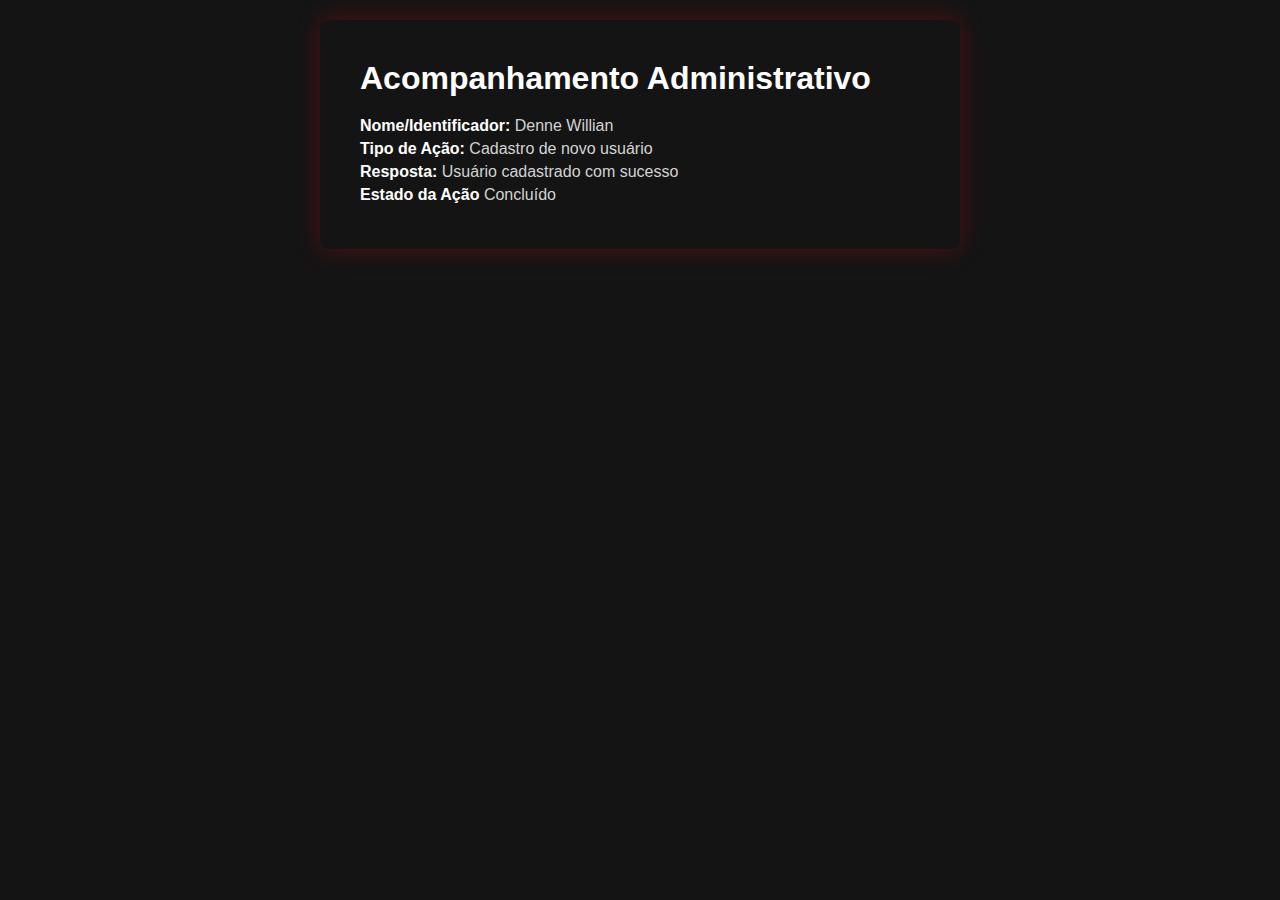
<file: acompanhamento_adm/index.html>
<!DOCTYPE html>
<html lang="en">
<head>
    <meta charset="UTF-8">
    <meta name="viewport" content="width=device-width, initial-scale=1.0">
    <link rel="stylesheet" href="styles.css">
    <title>Acompanhamento Administrativo</title>
</head>
<body>
    <div class="container">
        <h1>Acompanhamento Administrativo</h1>

        <p><strong>Nome/Identificador:</strong> Denne Willian</p>
        <p><strong>Tipo de Ação:</strong> Cadastro de novo usuário</p>
        <p><strong>Resposta:</strong> Usuário cadastrado com sucesso</p>
        <p><strong>Estado da Ação</strong> Concluído</p>
    </div>
</body>
</html>
</file>
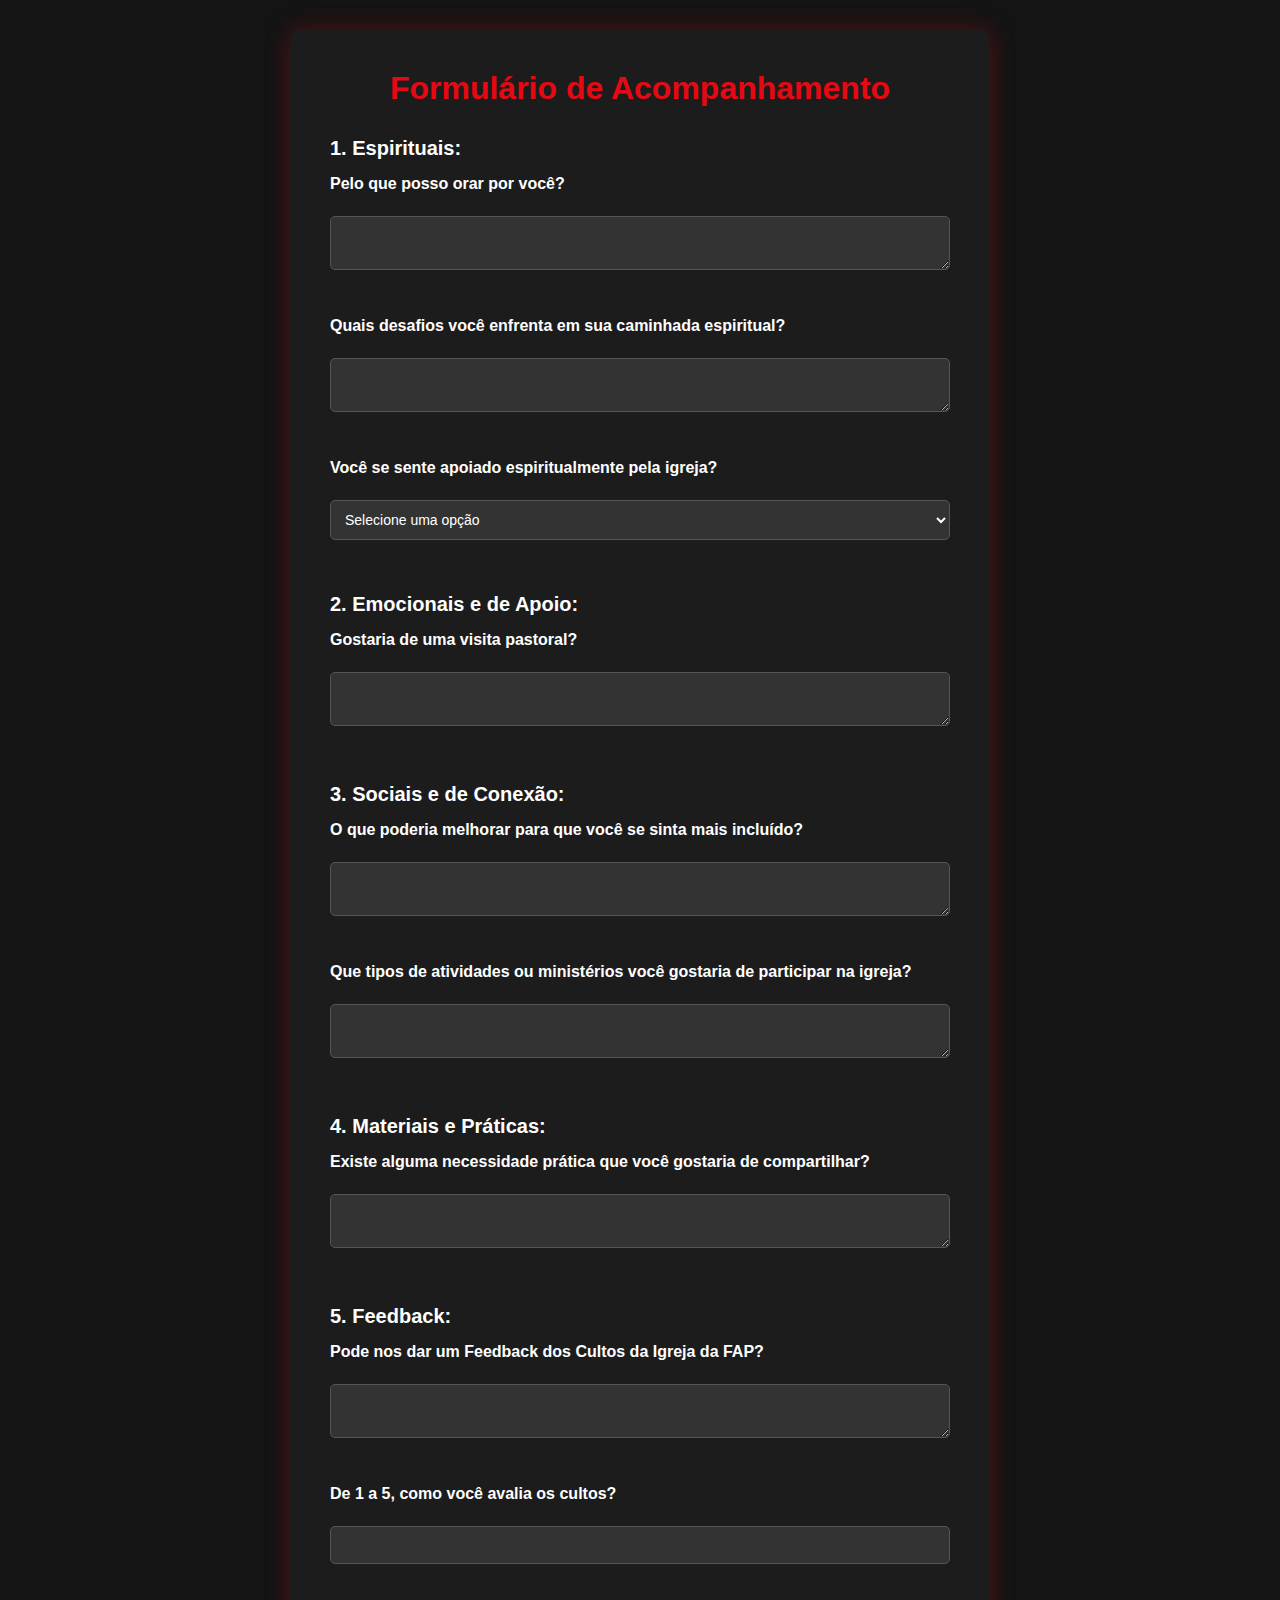
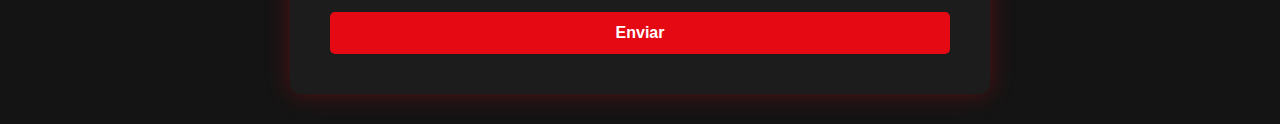
<file: acompanhamento_do_usuario/index.html>
<!DOCTYPE html>
<html lang="pt-BR">
<head>
  <meta charset="UTF-8">
  <title>Formulário</title>
  <link rel="stylesheet" href="styles.css">
</head>
<body>
  <div class="form-container">
    <h1>Formulário de Acompanhamento</h1>
    <form>
      <h2>1. Espirituais:</h2>
  
      <label for="orar">Pelo que posso orar por você?</label><br>
      <textarea id="orar" name="orar" rows="2" cols="50"></textarea><br><br>
  
      <label for="desafios">Quais desafios você enfrenta em sua caminhada espiritual?</label><br>
      <textarea id="desafios" name="desafios" rows="2" cols="50"></textarea><br><br>
  
      <label for="apoio">Você se sente apoiado espiritualmente pela igreja?</label><br>
      <select id="apoio" name="apoio">
        <option value="">Selecione uma opção</option>
        <option value="Sim">Sim</option>
        <option value="Não">Não</option>
        <option value="Parcialmente">Parcialmente</option>
      </select><br><br>
  
      <h2>2. Emocionais e de Apoio:</h2>
  
      <label for="visita">Gostaria de uma visita pastoral?</label><br>
      <textarea id="visita" name="visita" rows="2" cols="50"></textarea><br><br>
  
      <h2>3. Sociais e de Conexão:</h2>
  
      <label for="melhorar">O que poderia melhorar para que você se sinta mais incluído?</label><br>
      <textarea id="melhorar" name="melhorar" rows="2" cols="50"></textarea><br><br>
  
      <label for="ministerios">Que tipos de atividades ou ministérios você gostaria de participar na igreja?</label><br>
      <textarea id="ministerios" name="ministerios" rows="2" cols="50"></textarea><br><br>
  
      <h2>4. Materiais e Práticas:</h2>
  
      <label for="necessidade">Existe alguma necessidade prática que você gostaria de compartilhar?</label><br>
      <textarea id="necessidade" name="necessidade" rows="2" cols="50"></textarea><br><br>
  
      <h2>5. Feedback:</h2>
  
      <label for="feedback">Pode nos dar um Feedback dos Cultos da Igreja da FAP?</label><br>
      <textarea id="feedback" name="feedback" rows="2" cols="50"></textarea><br><br>
  
      <label for="avaliacao">De 1 a 5, como você avalia os cultos?</label><br>
      <input type="number" id="avaliacao" name="avaliacao" min="1" max="5"><br><br>
  
      <button type="submit">Enviar</button>
    </form>
  </div>
</body>
</html>
</file>
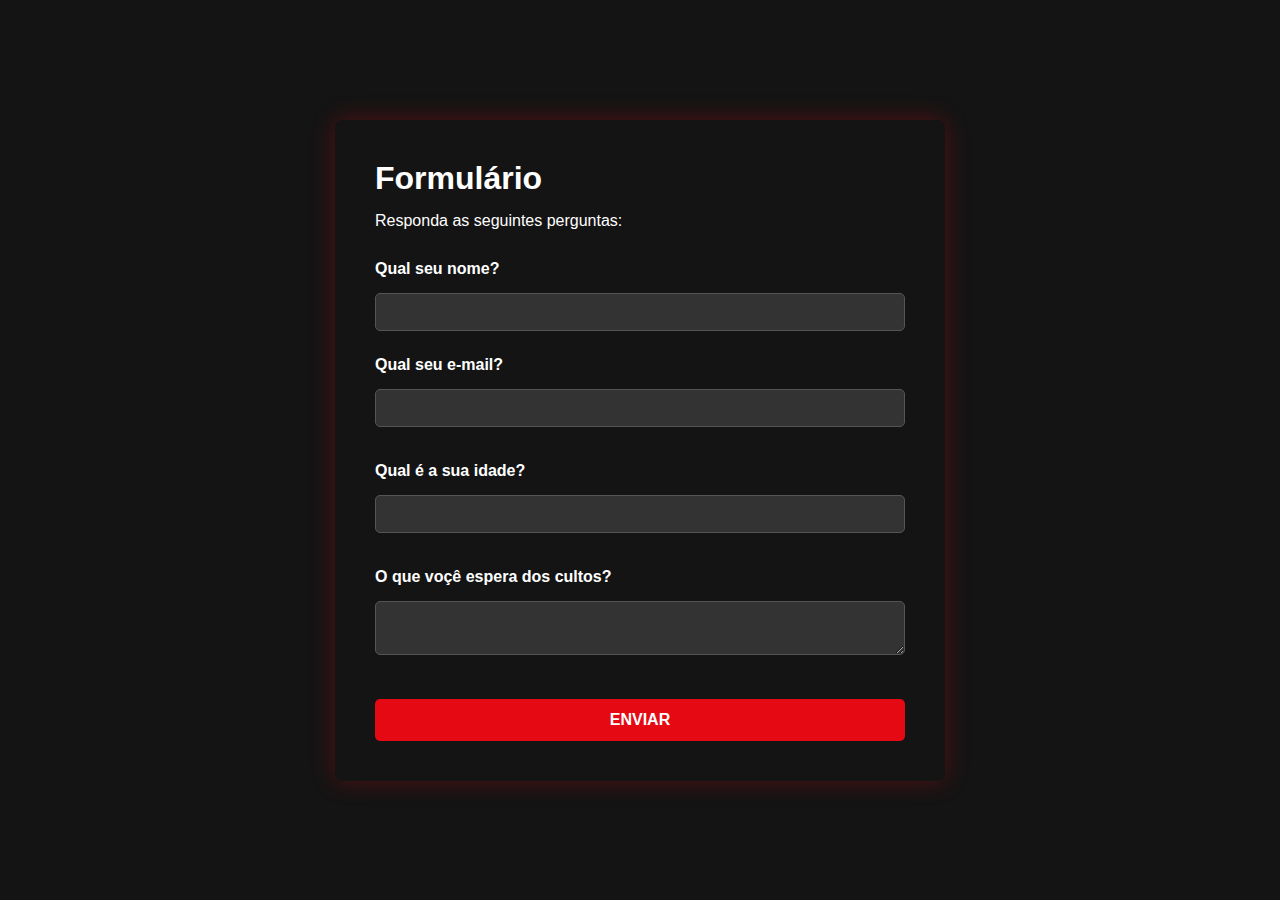
<file: formulario/index.html>
<!DOCTYPE html>
<html lang="en">
<head>
    <meta charset="UTF-8">
    <meta name="viewport" content="width=device-width, initial-scale=1.0">
    <link rel="stylesheet" href="styles.css">
    <title>Formulario</title>
</head>
<body>
  <div class="login-container">

    <form class="login-form">
      <h1>Formulário</h1>

      <p>Responda as seguintes perguntas:</p>

      <label for="nome">Qual seu nome?</label>
      <input type="text" id="nome" name="nome" required>

      <label for="email">Qual seu e-mail?</label>
      <input class="input-div" type="email" id="email" name="email" required>

      <label for="idade">Qual é a sua idade?</label>
      <input class="input-div" type="number" name="idade" id="idade">

      <label for="comentario">O que voçê espera dos cultos?</label>
      <textarea class="input-div" name="comentario" id="comentario"></textarea>

      <button type="submit">ENVIAR</button>
    </form>
  </div>

</body>
</html>
</file>
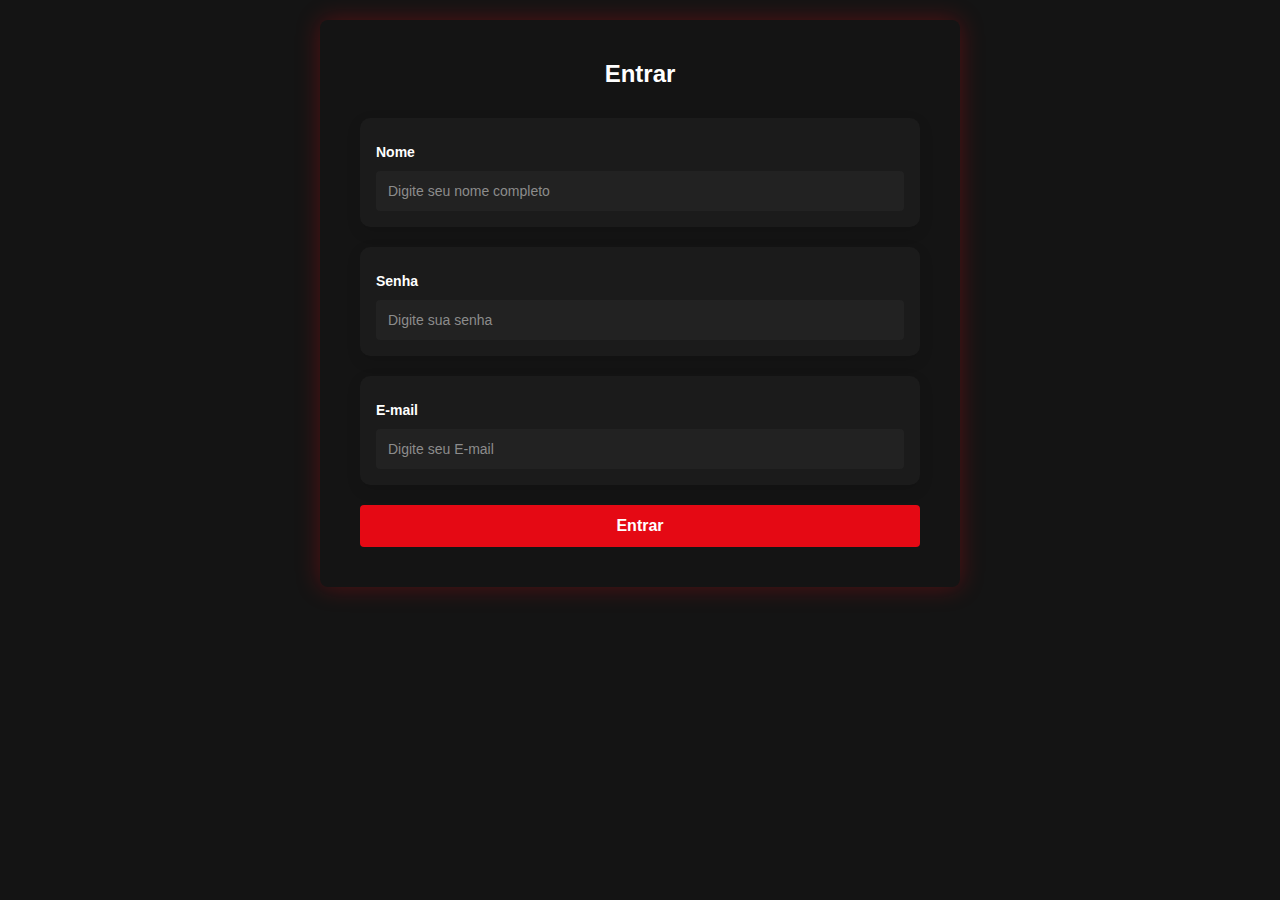
<file: login/index.html>
<!DOCTYPE html>
<html lang="pt-BR">
<head>
  <meta charset="UTF-8" />
  <meta name="viewport" content="width=device-width, initial-scale=1.0" />
  <title>Login - Estilo Netflix</title>
  <link rel="stylesheet" href="styles.css" />
</head>
<body>
  <div class="login-container">
    <form class="login-form">
      <h2>Entrar</h2>

      <div class="input-div">
        <label for="nome">Nome</label>
        <input type="text" id="nome" name="nome" placeholder="Digite seu nome completo" required />
      </div>

      <div class="input-div">
        <label for="senha">Senha</label>
        <input type="password" id="senha" name="senha" placeholder="Digite sua senha" required />
      </div>

      <div class="input-div">
        <label for="email">E-mail</label>
        <input type="text" id="email" name="email" placeholder="Digite seu E-mail" />
      </div>

      <button type="submit">Entrar</button>
    </form>
  </div>
</body>
</html>
</file>
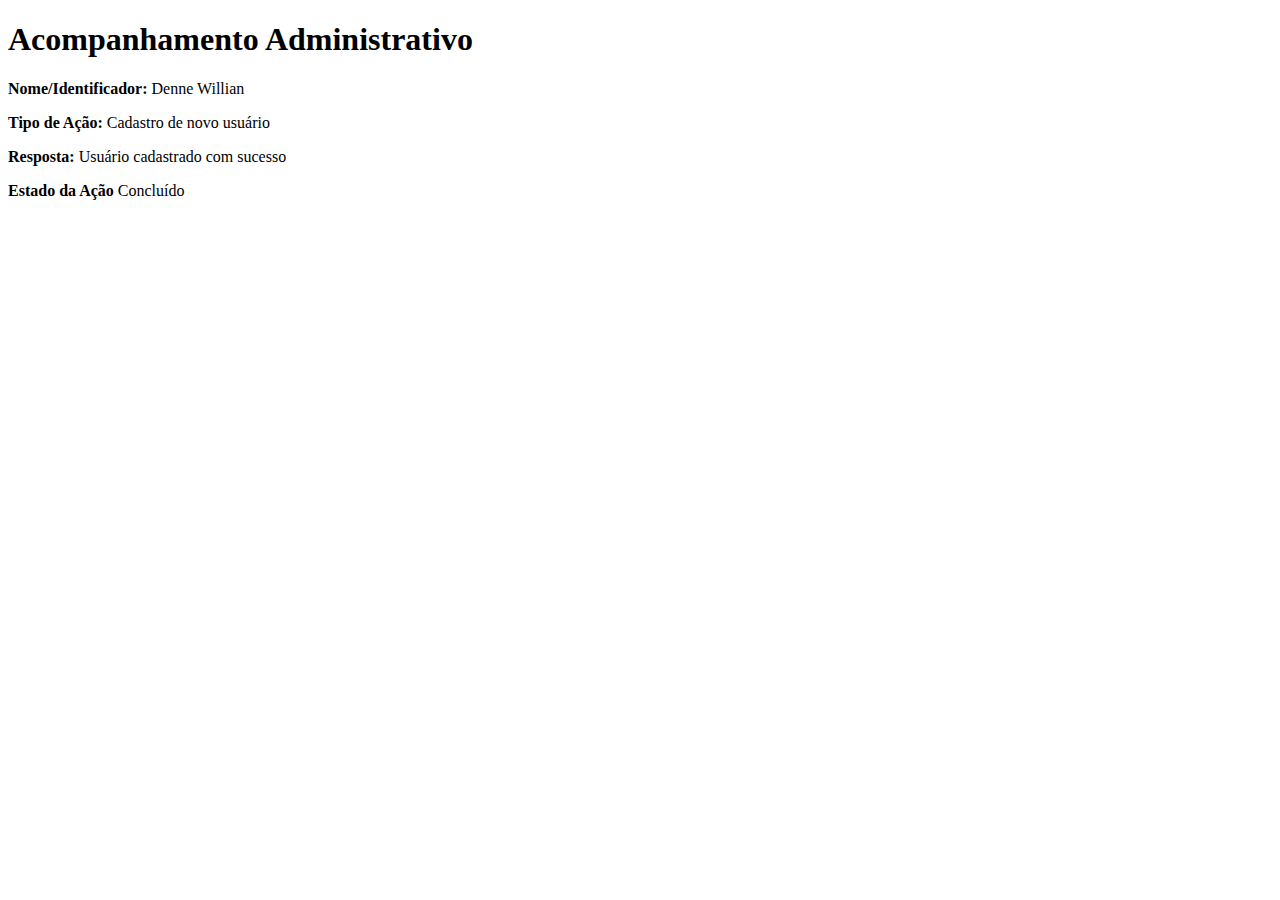
<file: acompanhamentoADM.html>
<!DOCTYPE html>
<html lang="en">
<head>
    <meta charset="UTF-8">
    <meta name="viewport" content="width=device-width, initial-scale=1.0">
    <title>Acompanhamento Administrativo</title>
</head>
<body>
    <h1>Acompanhamento Administrativo</h1>

    <p><strong>Nome/Identificador:</strong> Denne Willian</p>
    <p><strong>Tipo de Ação:</strong> Cadastro de novo usuário</p>
    <p><strong>Resposta:</strong> Usuário cadastrado com sucesso</p>
    <p><strong>Estado da Ação</strong> Concluído</p>
        
</body>
</html>
</file>
<file: acompanhamento_adm/styles.css>
* {
  margin: 0;
  padding: 0;
  box-sizing: border-box;
}

body {
  background-color: #141414;
  font-family: Arial, Helvetica, sans-serif;
  display: flex;
  justify-content: center;
  align-items: center;
}

.container {
  margin: 20px;
  padding: 40px;
  border-radius: 8px;
  width: 100%;
  max-width: 50%;
  box-shadow: 0 0 25px rgba(229, 9, 20, 0.3);
}

.container h1 {
    color: white;
    margin-bottom: 20px;
}

.container p {
    color: lightgray;
    margin: 5px 0;
}

.container strong {
    color: white;
}
</file>
<file: acompanhamento_do_usuario/styles.css>
/*CSS DO FORMULARIO
/* Reset básico */
* {
  margin: 0;
  padding: 0;
  box-sizing: border-box;
}

/* Estilo geral do corpo */
body {
  background-color: #141414; /* Fundo Netflix */
  color: #fff;
  font-family: 'Arial', sans-serif;
  display: flex;
  justify-content: center;
  align-items: center;
  padding: 30px;
  min-height: 100vh;
}

/* Container do formulário */
.form-container {
  background-color: #1c1c1c;
  padding: 40px;
  border-radius: 10px;
  max-width: 700px;
  width: 100%;
  box-shadow: 0 0 25px rgba(229, 9, 20, 0.3);
}

/* Título principal */
.form-container h1 {
  text-align: center;
  color: #e50914;
  margin-bottom: 30px;
}

/* Subtítulos */
form h2 {
  color: #ffffff;
  margin: 25px 0 10px;
  font-size: 20px;
}

/* Labels */
label {
  display: block;
  margin-top: 15px;
  margin-bottom: 5px;
  font-weight: bold;
}

/* Campos de texto, área e número */
textarea,
input,
select {
  width: 100%;
  padding: 10px;
  background-color: #333;
  color: #fff;
  border: 1px solid #555;
  border-radius: 5px;
  font-size: 14px;
  margin-bottom: 10px;
}

/* Botão estilo Netflix */
button {
  margin-top: 20px;
  width: 100%;
  padding: 12px;
  background-color: #e50914;
  color: white;
  border: none;
  border-radius: 5px;
  font-size: 16px;
  font-weight: bold;
  cursor: pointer;
  transition: background-color 0.3s ease;
}

button:hover {
  background-color: #b20710;
}

/* Responsivo para telas pequenas */
@media (max-width: 600px) {
  .form-container {
    padding: 20px;
  }

  form h2 {
    font-size: 18px;
  }
}
</file>
<file: formulario/styles.css>
/* Reset e base */
* {
  margin: 0;
  padding: 0;
  box-sizing: border-box;
}

/* Container central */
.login-container {
  background-color: #141414;
  font-family: Arial, Helvetica, sans-serif;
  padding: 40px;
  border-radius: 8px;
  width: 100%;
  max-width: 50%;
  /* box-shadow: 0 0 60px rgba(0, 0, 0, 0.8); */
  box-shadow: 0 0 25px rgba(229, 9, 20, 0.3);
}

/* Título */
.login-form h2 {
  color: #fff;
  text-align: center;
  margin-bottom: 30px;
}

/* Inputs */
input {
  outline: none;
}

.input-div {
  margin-bottom: 20px;
}

.input-div label {
  color: #b3b3b3;
  font-size: 14px;
  display: block;
  margin-bottom: 6px;
}

.input-div input[type="text"],
.input-div input[type="password"] {
  width: 100%;
  padding: 12px;
  background: #333;
  border: none;
  border-radius: 4px;
  color: #fff;
  font-size: 14px;
}

.input-div input::placeholder {
  color: #8c8c8c;
}

/* Botão */
button {
  width: 100%;
  padding: 12px;
  background-color: #e50914;
  color: white;
  font-weight: bold;
  font-size: 16px;
  border: none;
  border-radius: 4px;
  cursor: pointer;
  transition: background 0.3s;
}

button:hover {
  background-color: #f6121d;
}

/*CSS DO FORMULARIO
/* Reset básico */
* {
  margin: 0;
  padding: 0;
  box-sizing: border-box;
}

/* Estilo geral do corpo */
body {
  background-color: #141414; /* Fundo Netflix */
  color: #fff;
  font-family: 'Arial', sans-serif;
  display: flex;
  justify-content: center;
  align-items: center;
  padding: 30px;
  min-height: 100vh;
}

/* Container do formulário */
.form-container {
  background-color: #1c1c1c;
  padding: 40px;
  border-radius: 10px;
  max-width: 700px;
  width: 100%;
  box-shadow: 0 0 25px rgba(229, 9, 20, 0.3);
}

/* Título principal */
.form-container h1 {
  text-align: center;
  color: #e50914;
  margin-bottom: 30px;
}

/* Subtítulos */
form h1 {
  margin-bottom: 15px;
}

form h2 {
  color: #ffffff;
  font-size: 20px;
  margin: 25px 0 10px;
}

form p {
  margin-bottom: 30px;
}

/* Labels */
label {
  display: block;
  margin: 15px 0;
  font-weight: bold;
}

/* Campos de texto, área e número */
textarea,
input,
select {
  width: 100%;
  padding: 10px;
  background-color: #333;
  color: #fff;
  border: 1px solid #555;
  border-radius: 5px;
  font-size: 14px;
  margin-bottom: 10px;
}

/* Botão estilo Netflix */
button {
  margin-top: 20px;
  width: 100%;
  padding: 12px;
  background-color: #e50914;
  color: white;
  border: none;
  border-radius: 5px;
  font-size: 16px;
  font-weight: bold;
  cursor: pointer;
  transition: background-color 0.3s ease;
}

button:hover {
  background-color: #b20710;
}

/* Responsivo para telas pequenas */
@media (max-width: 600px) {
  .form-container {
    padding: 20px;
  }

  form h2 {
    font-size: 18px;
  }
}
</file>
<file: login/styles.css>
/* Reset e base */
* {
  margin: 0;
  padding: 0;
  box-sizing: border-box;
}

body {
  background-color: #141414;
  font-family: Arial, Helvetica, sans-serif;
  display: flex;
  justify-content: center;
  align-items: center;
}


h2 {
    text-align: center;
    margin-bottom: 20px;
}

label {
    display: block;
    margin-top: 10px;
    font-weight: bold;
}

input {
    width: 100%;
    padding: 10px;
    margin-top: 5px;
    border-radius: 5px;
    outline: none;
}

/* Container central */
.login-container {
  margin: 20px;
  padding: 40px;
  border-radius: 8px;
  width: 100%;
  max-width: 50%;
  box-shadow: 0 0 25px rgba(229, 9, 20, 0.3);
}

.login-form{
}

/* Título */
.login-form h2 {
  color: #fff;
  text-align: center;
  margin-bottom: 30px;
}

.input-div {
    background: #1b1b1b;
    padding: 1rem;
    border-radius: 10px;
    box-shadow: 0 5px 15px rgba(0,0,0,0.1);
    width: 90%px;
    margin-bottom: 20px;
}

.input-div label {
  color: #fff;
  font-size: 14px;
  display: block;
  margin-bottom: 6px;
}

.input-div input[type="text"],
.input-div input[type="password"] {
  width: 100%;
  padding: 12px;
  background: #222222;
  border: none;
  color: lightgrey;
  border-radius: 4px;
  font-size: 14px;
}

.input-div input::placeholder {
  color: #8c8c8c;
}

/* Botão */
button {
  width: 100%;
  padding: 12px;
  background-color: #e50914;
  color: white;
  font-weight: bold;
  font-size: 16px;
  border: none;
  border-radius: 4px;
  cursor: pointer;
  transition: background 0.3s;
}

button:hover {
  background-color: #f6121d;
}
</file>
